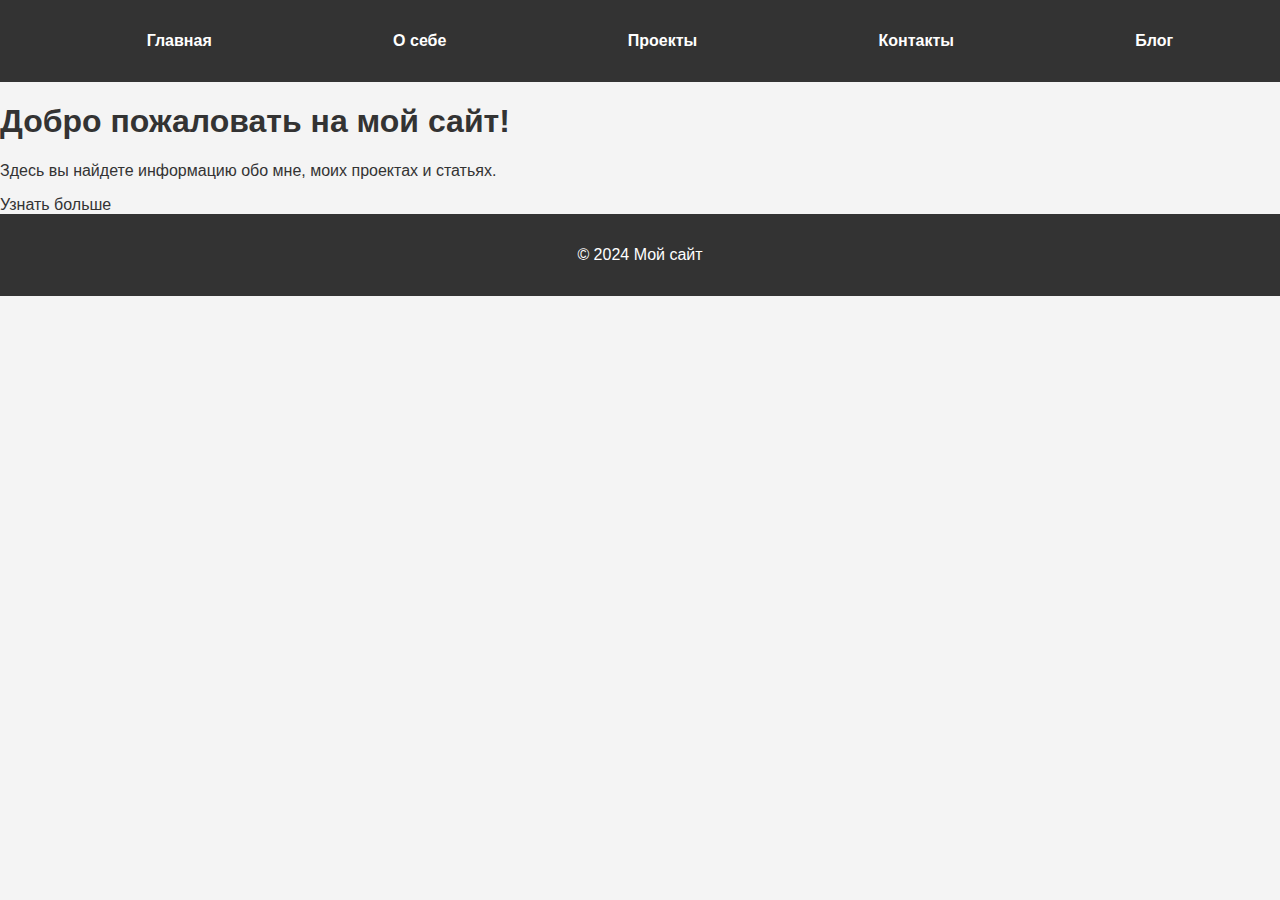
<file: index.html>
<!DOCTYPE html>
<html lang="ru">
<head>
    <meta charset="UTF-8">
    <meta name="viewport" content="width=device-width, initial-scale=1.0">
    <title>Мой Сайт</title>
    <link rel="stylesheet" href="styles.css">
</head>
<body>
    <header>
        <nav>
            <ul>
                <li><a href="index.html">Главная</a></li>
                <li><a href="about.html">О себе</a></li>
                <li><a href="projects.html">Проекты</a></li>
                <li><a href="contact.html">Контакты</a></li>
                <li><a href="blog.html">Блог</a></li>
            </ul>
        </nav>
    </header>

    <section class="intro">
        <h1>Добро пожаловать на мой сайт!</h1>
        <p>Здесь вы найдете информацию обо мне, моих проектах и статьях.</p>
        <a href="about.html" class="btn">Узнать больше</a>
    </section>

    <footer>
        <p>&copy; 2024 Мой сайт</p>
    </footer>

    <script src="script.js"></script>
</body>
</html>
</file>
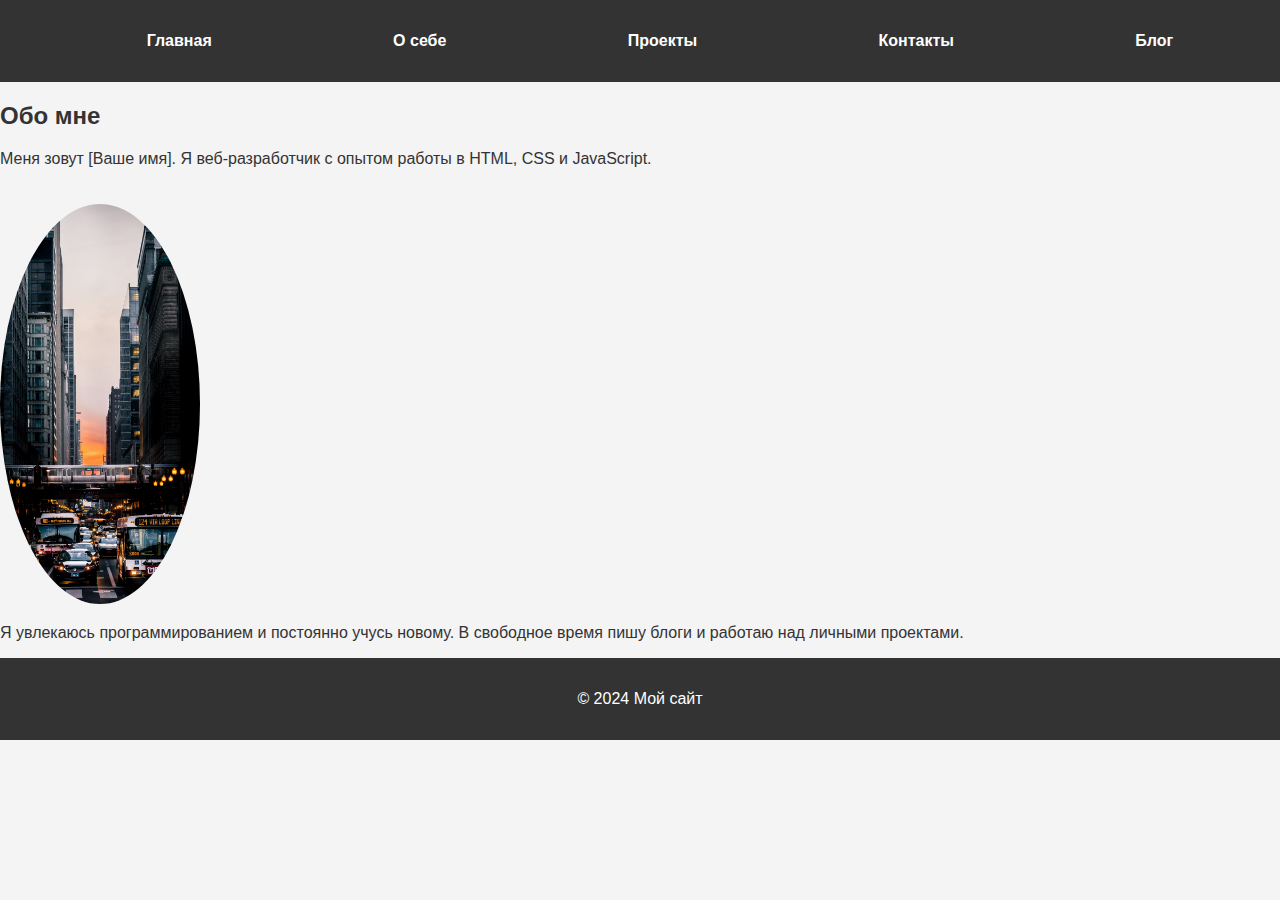
<file: about.html>
<!DOCTYPE html>
<html lang="ru">
<head>
    <meta charset="UTF-8">
    <meta name="viewport" content="width=device-width, initial-scale=1.0">
    <title>О себе</title>
    <link rel="stylesheet" href="styles.css">
</head>
<body>
    <header>
        <nav>
            <ul>
                <li><a href="index.html">Главная</a></li>
                <li><a href="about.html">О себе</a></li>
                <li><a href="projects.html">Проекты</a></li>
                <li><a href="contact.html">Контакты</a></li>
                <li><a href="blog.html">Блог</a></li>
            </ul>
        </nav>
    </header>

    <section class="about">
        <h2>Обо мне</h2>
        <p>Меня зовут [Ваше имя]. Я веб-разработчик с опытом работы в HTML, CSS и JavaScript.</p>
        <img src="images/your-photo.jpg" alt="Фото" class="profile-photo">
        <p>Я увлекаюсь программированием и постоянно учусь новому. В свободное время пишу блоги и работаю над личными проектами.</p>
    </section>

    <footer>
        <p>&copy; 2024 Мой сайт</p>
    </footer>

    <script src="script.js"></script>
</body>
</html>
</file>
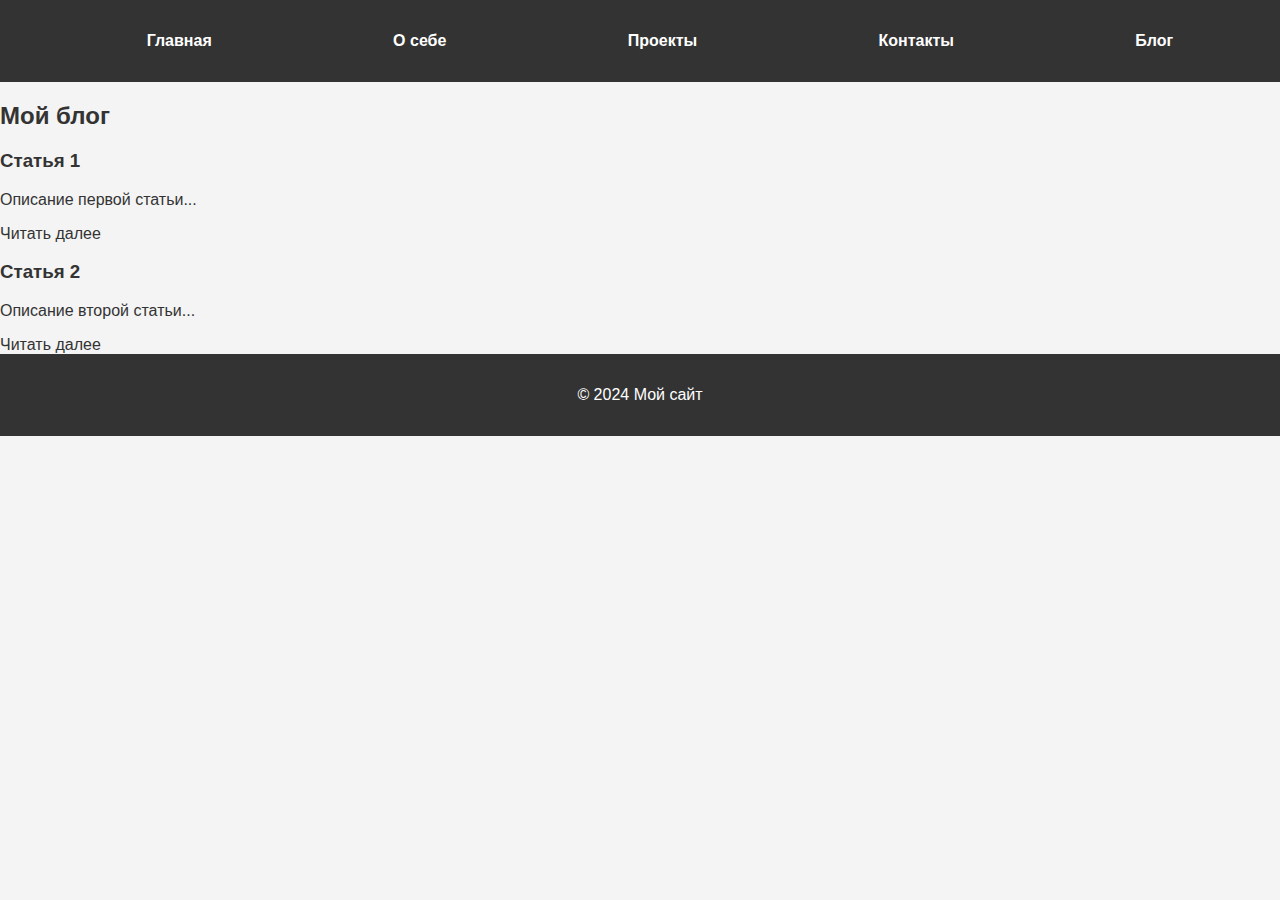
<file: blog.html>
<!DOCTYPE html>
<html lang="ru">
<head>
    <meta charset="UTF-8">
    <meta name="viewport" content="width=device-width, initial-scale=1.0">
    <title>Блог</title>
    <link rel="stylesheet" href="styles.css">
</head>
<body>
    <header>
        <nav>
            <ul>
                <li><a href="index.html">Главная</a></li>
                <li><a href="about.html">О себе</a></li>
                <li><a href="projects.html">Проекты</a></li>
                <li><a href="contact.html">Контакты</a></li>
                <li><a href="blog.html">Блог</a></li>
            </ul>
        </nav>
    </header>

    <section class="blog">
        <h2>Мой блог</h2>
        <article class="post">
            <h3>Статья 1</h3>
            <p>Описание первой статьи...</p>
            <a href="#">Читать далее</a>
        </article>
        <article class="post">
            <h3>Статья 2</h3>
            <p>Описание второй статьи...</p>
            <a href="#">Читать далее</a>
        </article>
    </section>

    <footer>
        <p>&copy; 2024 Мой сайт</p>
    </footer>

    <script src="script.js"></script>
</body>
</html>
</file>
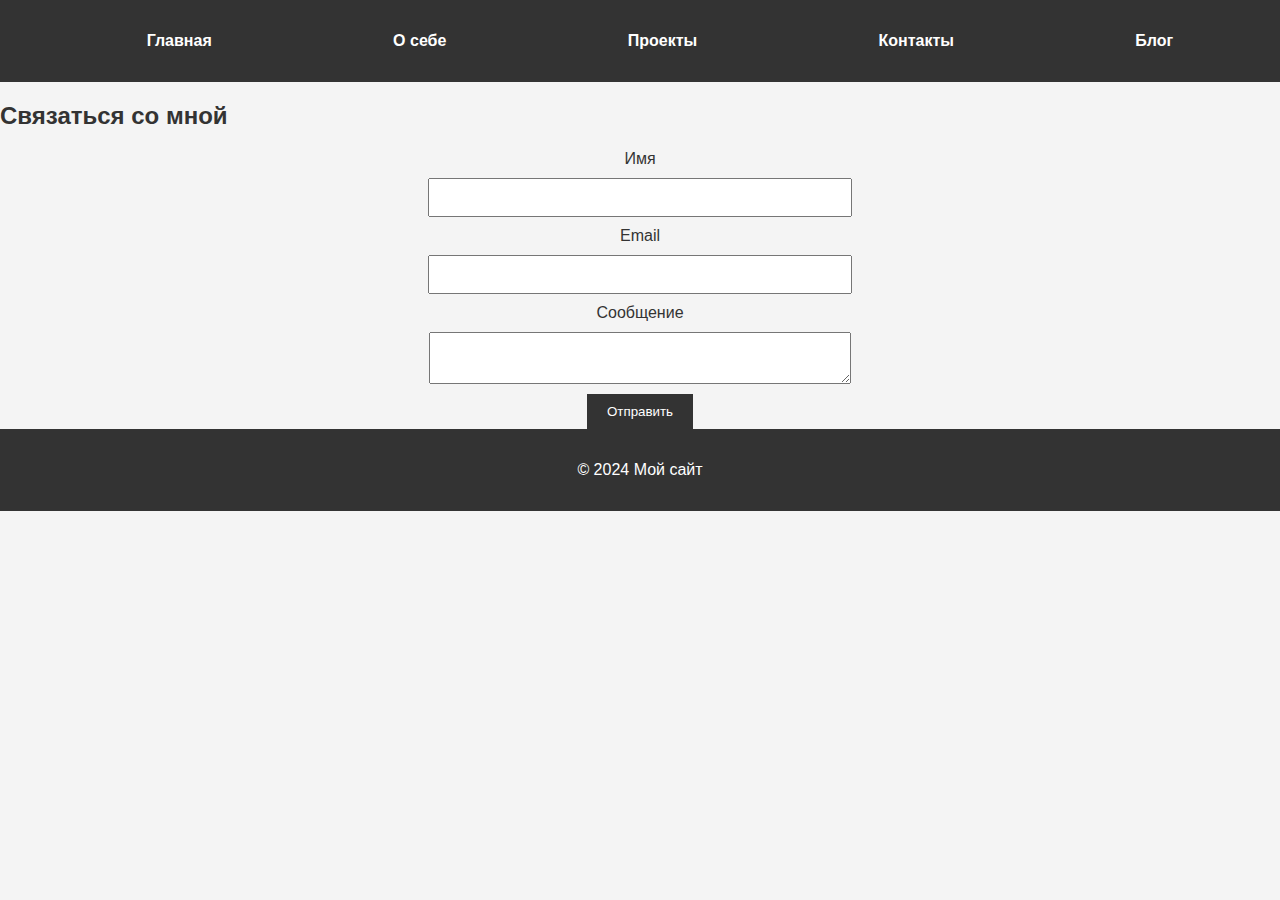
<file: contact.html>
<!DOCTYPE html>
<html lang="ru">
<head>
    <meta charset="UTF-8">
    <meta name="viewport" content="width=device-width, initial-scale=1.0">
    <title>Контакты</title>
    <link rel="stylesheet" href="styles.css">
</head>
<body>
    <header>
        <nav>
            <ul>
                <li><a href="index.html">Главная</a></li>
                <li><a href="about.html">О себе</a></li>
                <li><a href="projects.html">Проекты</a></li>
                <li><a href="contact.html">Контакты</a></li>
                <li><a href="blog.html">Блог</a></li>
            </ul>
        </nav>
    </header>

    <section class="contact">
        <h2>Связаться со мной</h2>
        <form action="send-message.php" method="POST">
            <label for="name">Имя</label>
            <input type="text" id="name" name="name" required>

            <label for="email">Email</label>
            <input type="email" id="email" name="email" required>

            <label for="message">Сообщение</label>
            <textarea id="message" name="message" required></textarea>

            <button type="submit">Отправить</button>
        </form>
    </section>

    <footer>
        <p>&copy; 2024 Мой сайт</p>
    </footer>

    <script src="script.js"></script>
</body>
</html>
</file>
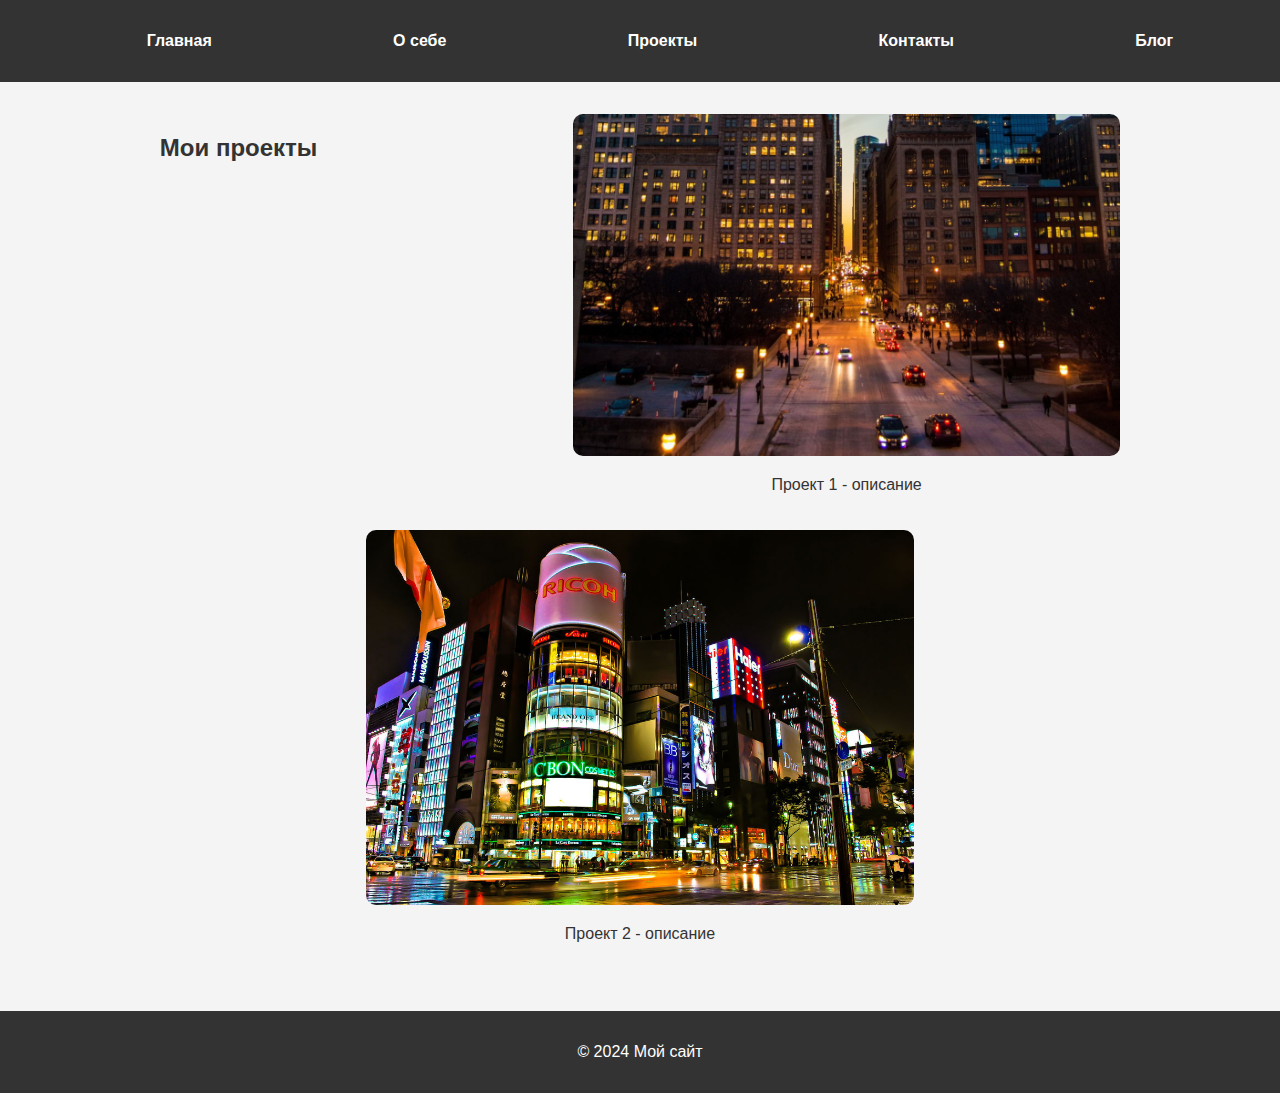
<file: projects.html>
<!DOCTYPE html>
<html lang="ru">
<head>
    <meta charset="UTF-8">
    <meta name="viewport" content="width=device-width, initial-scale=1.0">
    <title>Проекты</title>
    <link rel="stylesheet" href="styles.css">
</head>
<body>
    <header>
        <nav>
            <ul>
                <li><a href="index.html">Главная</a></li>
                <li><a href="about.html">О себе</a></li>
                <li><a href="projects.html">Проекты</a></li>
                <li><a href="contact.html">Контакты</a></li>
                <li><a href="blog.html">Блог</a></li>
            </ul>
        </nav>
    </header>

    <section class="projects">
        <h2>Мои проекты</h2>
        <div class="project">
            <img src="images/project1.jpg" alt="Проект 1">
            <p>Проект 1 - описание</p>
        </div>
        <div class="project">
            <img src="images/project2.jpg" alt="Проект 2">
            <p>Проект 2 - описание</p>
        </div>
    </section>

    <footer>
        <p>&copy; 2024 Мой сайт</p>
    </footer>

    <script src="script.js"></script>
</body>
</html>
</file>
<file: styles.css>
/* Общие стили */
body {
    font-family: Arial, sans-serif;
    margin: 0;
    padding: 0;
    background-color: #f4f4f4;
    color: #333;
}

header {
    background-color: #333;
    color: #fff;
    padding: 1rem;
}

nav ul {
    list-style: none;
    display: flex;
    justify-content: space-around;
}

nav a {
    color: #fff;
    text-decoration: none;
    font-weight: bold;
}

footer {
    text-align: center;
    padding: 1rem;
    background-color: #333;
    color: #fff;
}

a {
    text-decoration: none;
    color: #333;
}

/* Анимации */
@keyframes fadeIn {
    0% {
        opacity: 0;
    }
    100% {
        opacity: 1;
    }
}

/* Стили для страницы "О себе" */
.profile-photo {
    max-width: 200px;
    border-radius: 50%;
    margin-top: 20px;
    animation: fadeIn 2s ease-in;
}

/* Стили для проектов */
.projects {
    display: flex;
    justify-content: space-around;
    flex-wrap: wrap;
    padding: 2rem;
}

.project {
    width: 45%;
    margin-bottom: 20px;
    text-align: center;
}

.project img {
    width: 100%;
    border-radius: 10px;
    transition: transform 0.3s ease;
}

.project:hover img {
    transform: scale(1.05);
}

/* Стили для формы контактов */
.contact form {
    display: flex;
    flex-direction: column;
    align-items: center;
}

.contact input, .contact textarea {
    margin: 10px 0;
    padding: 10px;
    width: 80%;
    max-width: 400px;
}

.contact button {
    padding: 10px 20px;
    background-color: #333;
    color: white;
    border: none;
    cursor: pointer;
}
</file>
